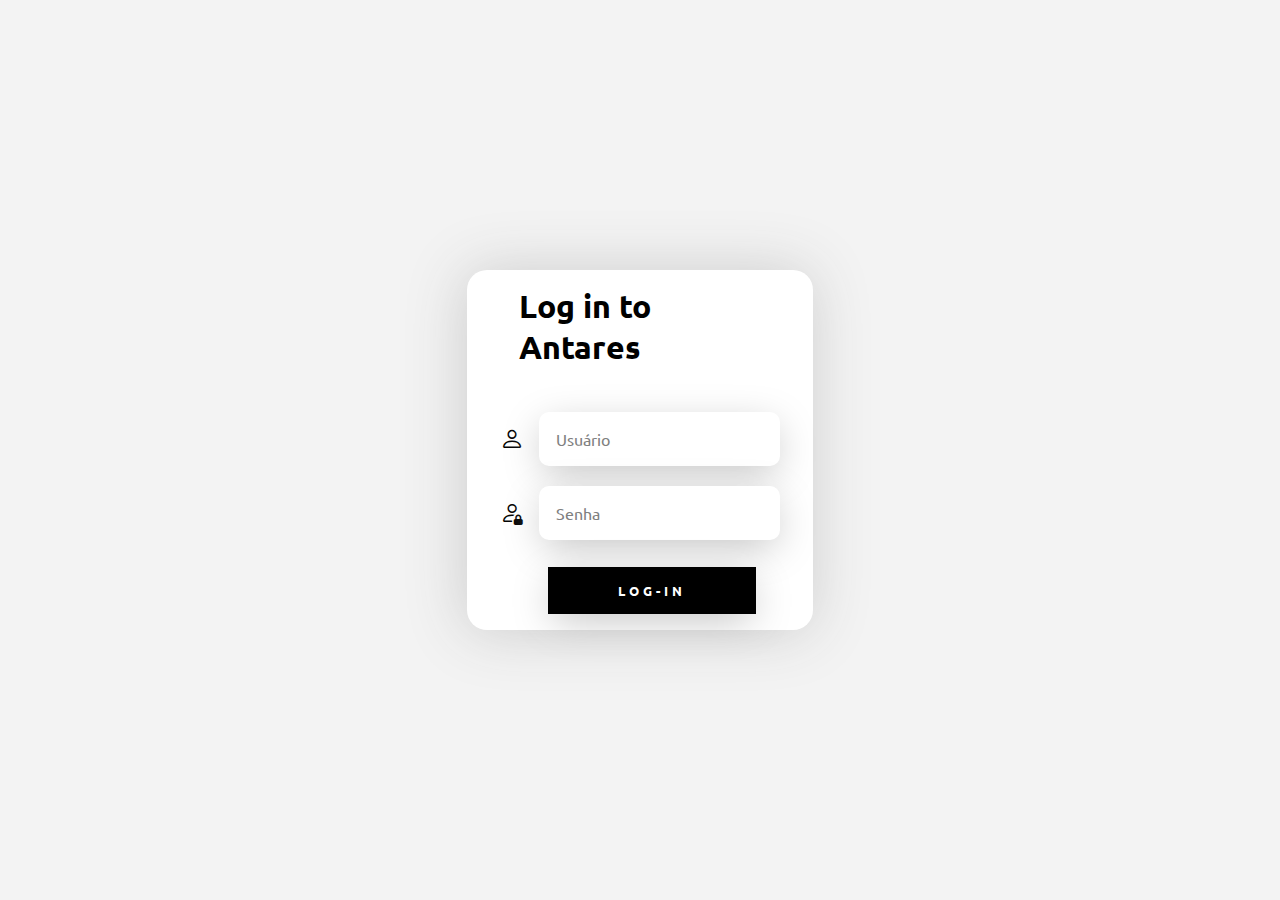
<file: index.html>
<!DOCTYPE html>
<html lang="pt-br">
<head>
    <meta charset="UTF-8">
    <meta name="viewport" content="width=device-width, initial-scale=1.0">
    <title>Antares - Index</title>
    <link rel="stylesheet" href="https://cdn.jsdelivr.net/npm/bootstrap-icons@1.10.5/font/bootstrap-icons.css">
    <link rel="stylesheet" href="style.css">
    <link rel="shortcut icon" href="assets/alt.svg" type="image/x-icon">
</head>
<body>
    
    <div class="main">

        <div class="login">

        <form action="pages.html">

            <h1> Log in to Antares</h1>

            <div class="textfield">
                <i class="bi bi-person"></i>
                <input type="text" placeholder="Usuário" required>
                
            </div>
            <div class="textfield">
                <i class="bi bi-person-lock"></i>
                <input type="Password" placeholder="Senha" required>
                
            </div>

            <button class="btn-login">Log-in</button>
            

            </div>
        </form>

    </div>


</body>
</html>
</file>
<file: style.css>
@import url('https://fonts.googleapis.com/css2?family=Ubuntu:wght@300;400&display=swap');

*{
    font-family: 'Ubuntu', sans-serif;
    margin: 0;
    padding: 0;
    box-sizing: border-box;
    
}

.main{
    
    background: #f3f3f3;
    width: 100vw;
    height: 100vh;
    display: flex;
    align-items: center;
    justify-content: center;

}

.login{

    width: 90vw;
    height: 100vh;
    display: flex;
    justify-content: center;
    align-items: center;
    flex-direction: column;
    
    }

form{
    width: 30%;
    height: 40%;
    display: flex;
    align-items: center;
    justify-content: center;
    flex-direction: column;
    background: white;
    border-radius: 20px;
    box-shadow: -2px 1px 60px#cccccc;

}

.textfield{  
    width: 100%;
    display: flex;
    flex-direction: inline;
    justify-content: center;
    align-items: center;
    margin: 10px 0px;


}

form > h1{

    margin: 0 10% 10% 15%;




    



}

.textfield > i{
    font-size: 18pt;
}

.textfield > input{
    width: 70%;
    display: flex;
    flex-direction: column;
    justify-content: center;
    align-items: center;
    border: none;
    border-radius: 10px;
    padding: 15px;
    background: #ffffff;
    color:black;
    font-size: 12pt;
    box-shadow: 0px 10px 40px -5px#bfbfbf;
    outline: none;
    margin-left: 15px;
    border: 2px solid transparent;

}

.textfield > input::placeholder{
    color: #808080
}
input:focus{
    border-color: #8c8c8c;
}

button{
    width: 60%;
    padding: 15px;
    margin: 5% 10% 0 17%;

    border: none;
    display: flex;
    justify-content: center;
    align-items: center;
    flex-direction: column;
    outline: none;
    text-transform: uppercase;
    font-weight: 800;
    letter-spacing: 4px;
    color: white;
    background: black;
    cursor:pointer;
    box-shadow: 0px 10px 40px -5px #bfbfbf;
}
button:hover{
    transition: background 1s;
    background: #595959;
}
</file>
